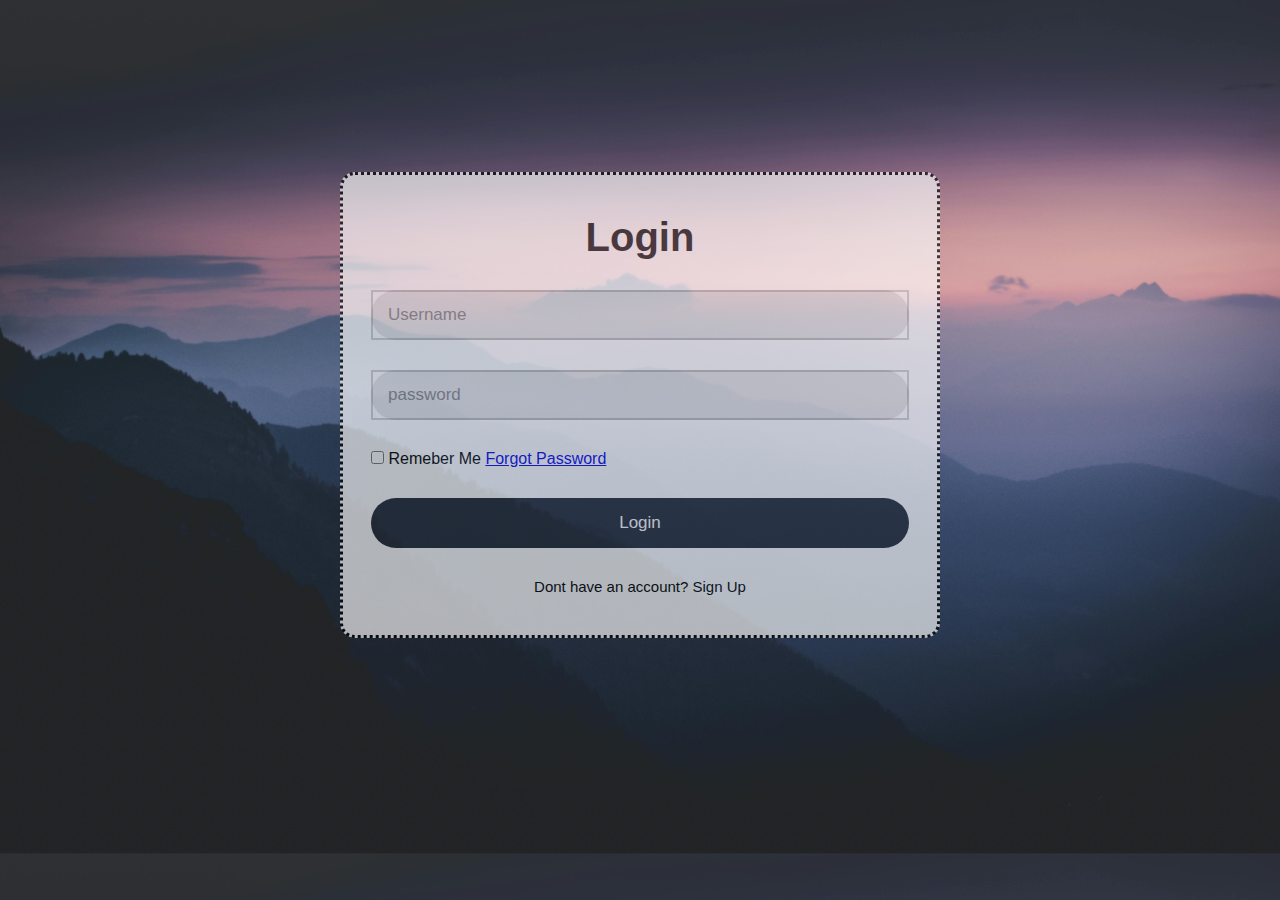
<file: Login Page/index.html>
<!DOCTYPE html>
<html lang="en">
<head>
    <meta charset="UTF-8">
    <meta name="viewport" content="width=device-width, initial-scale=1.0">
    <title>Login Page</title>
    <link rel="stylesheet" href="styles.css">
</head>
<body>
    <div class="wrapper" >
        <form action="">
            <h1>Login</h1>
            <div class="input-box">
                <input type="text" placeholder="Username" required>
            </div>
            <div class="input-box">
                <input type="password" placeholder="password" required>
            </div>
            <div class="remeber-me">
                <label><input type="checkbox"> Remeber Me</label>
                <a href="#">Forgot Password</a>
            </div>
            <button type="submit" class="btn">Login</button>
            <div class="sign-up" >
                <p>Dont have an account? <a href="#">Sign Up</a> </p>
            </div>
        </form>        
    </div>
</body>
</html>
</file>
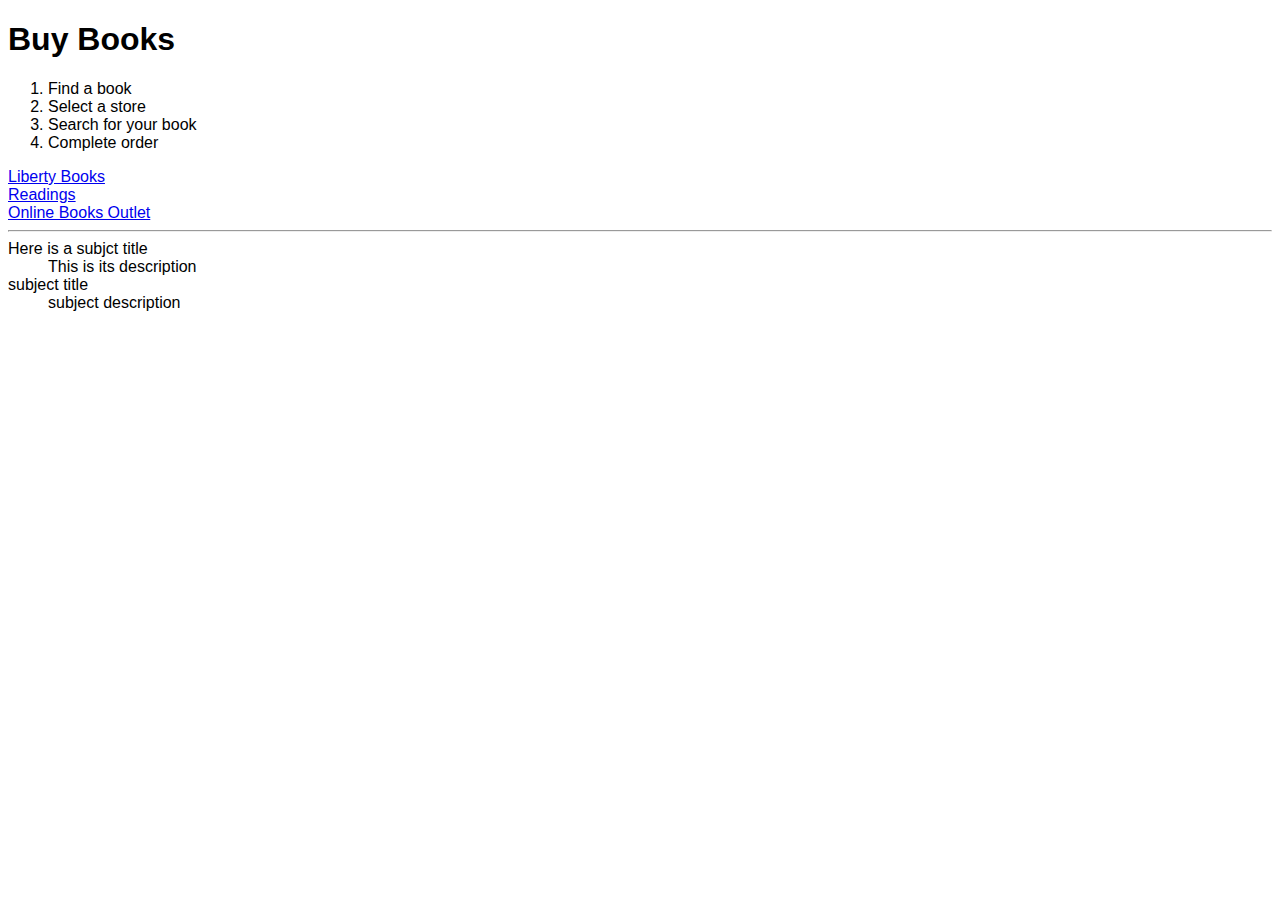
<file: HTML-CSS-Practice/buy.html>
<!DOCTYPE html>
<html lang="en">
<head>
    <meta charset="UTF-8">
    <meta name="viewport" content="width=device-width, initial-scale=1.0">
    <link rel="stylesheet" href="styles.css">
    <title>Buy</title>
    
</head>
<body>
        <h1>Buy Books </h1>
    <ol>
        <li>Find a book</li>
        <li>Select a store</li>
        <li>Search for your book</li>
        <li>Complete order</li>
    </ol>
    <a href="https://www.libertybooks.com/" target="blank">
        Liberty Books
    </a>
    <br>
    <a href="https://readings.com.pk/?srsltid=AfmBOooGlK5MpbivO-7VwKIFy5kpTVEnhzQM9UDdRV3TaJfDCW8CQ-jM" target="blank">
        Readings
    </a>
    <br>
    <a href="https://onlinebooksoutlet.com/" target="_blank">
        Online Books Outlet
    </a>


    <hr>
    <di>
        <dt>Here is a subjct title</dt>
        <dd>This is its description</dd>
        <dt>subject title</dt>
        <dd>subject description</dd>
    </di>
    
</body>
</html>
</file>
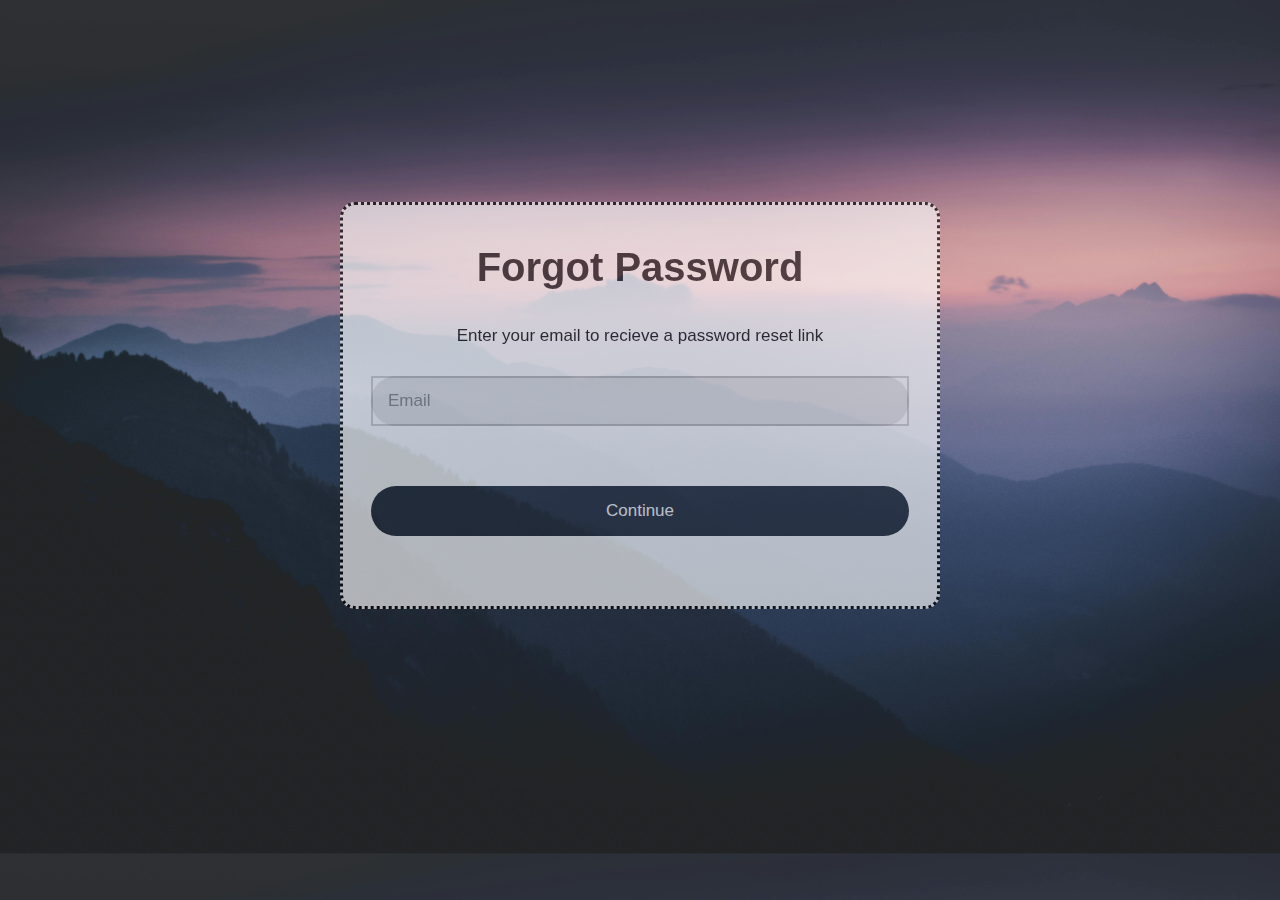
<file: Login Page/forgotPass.html>
<!-- 
 To Do:
    Complete continue button functonality 
-->

<!DOCTYPE html>
<html lang="en">
<head>
    <meta charset="UTF-8">
    <meta name="viewport" content="width=device-width, initial-scale=1.0">
    <title>Forgot Password</title>
    <link rel="stylesheet" href="styles.css">
</head>
<body>
    <div class="wrapper" >
        <form action="">
            <h1>Forgot Password</h1>
            <br><br>
            <div class="paragraph">
                <p>Enter your email to recieve a password reset link</p>
            </div>
            <div class="input-box">
                <input type="text" placeholder="Email" required>
            </div>

            <button type="submit" class="btn">Continue</button>
        
        </form>        
    </div>
</body>
</html>
</file>
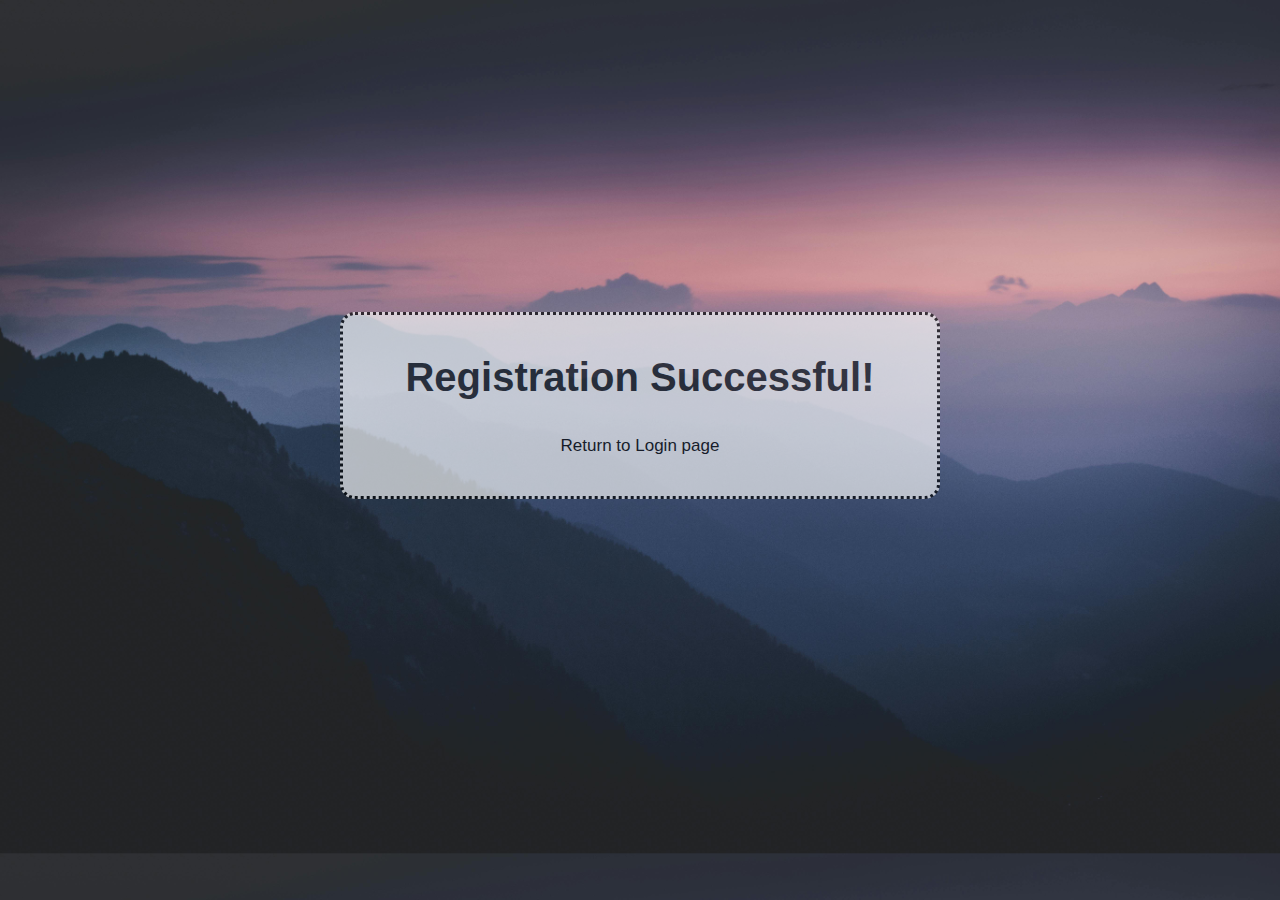
<file: Login Page/regSuccess.html>
<!DOCTYPE html>
<html lang="en">
<head>
    <meta charset="UTF-8">
    <meta name="viewport" content="width=device-width, initial-scale=1.0">
    <title>Registation Successful</title>
    <link rel="stylesheet" href="styles.css">
</head>
<body>
    <div class="wrapper" >
        <h1>Registration Successful!</h1>
        <br><br>
        <div class="returnToLogin">
            <a href="index.html">Return to Login page </a>
        </div>
    </div>
</body>
</html>
</file>
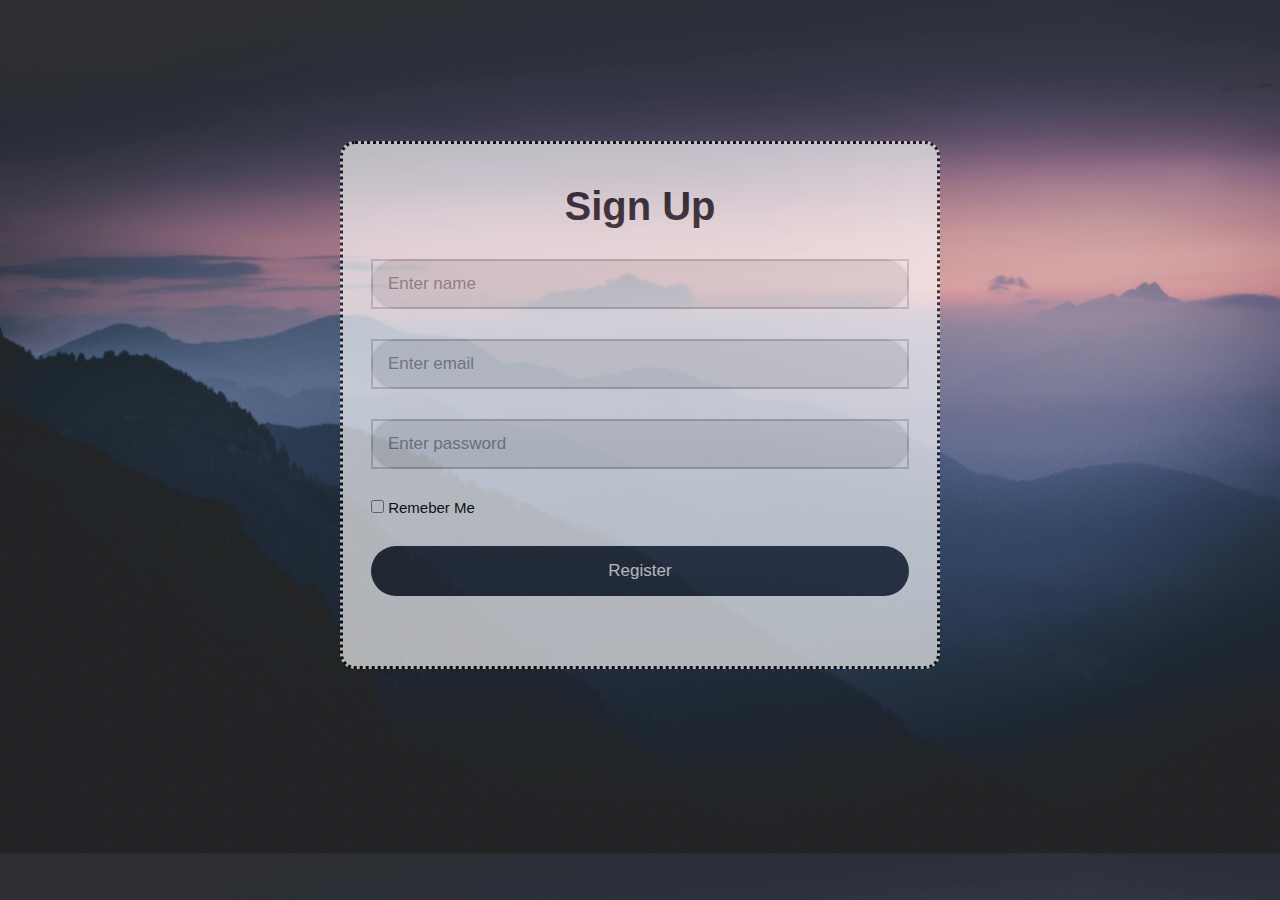
<file: Login Page/signup.html>
<!-- 
PROBLEM:
    -Doesnt lead to registration success page 
 -->

<!DOCTYPE html>
<html lang="en">
<head>
    <meta charset="UTF-8">
    <meta name="viewport" content="width=device-width, initial-scale=1.0">
    <title>Sign Up</title>
    <link rel="stylesheet" href="styles.css">
</head>
<body>
    <div class="wrapper" >
        <form action="">
            <h1>Sign Up</h1>
            <div class="input-box">
                <input type="text" placeholder="Enter name" required>
            </div>
            <div class="input-box">
                <input type="text" placeholder="Enter email" required>
            </div>
            <div class="input-box">
                <input type="password" placeholder="Enter password" required>
            </div>

            <div class="remeber-forgot">
                <label><input type="checkbox"> Remeber Me</label>
            </div>




            <!-- SEE IF CORRECT -->
            <a href="regSuccess.html">
                <button type="submit" class="btn">Register</button>
            </a>



            
        </form>        
    </div>
</body>
</html>
</file>
<file: Login Page/styles.css>
/*
To Do:
    -remove outline of input box
*/

* {
    margin: 0;      /*outside the box*/
    padding: 0;     /*inside the box*/
    box-sizing: border-box;
    font-family: "Poppins", sans-serif;
}

body {
    display: flex;
    justify-content: center;
    align-items: center;
    min-height: 90vh;
    background: url(images/bg2.jpg), rgb(32, 39, 51);
    opacity: 0.65;
    background-size: cover;
}

.wrapper {
    width: 600px;
    background: white;
    padding: 40px 28px;
    border-radius: 15px;
    border: dotted black;
}
.wrapper h1 {
    font-size: 40px;
    text-align: center;
    margin: 0px, 0px, 20px;
    color: rgb(16, 19, 23);
}
.wrapper .input-box {
    width: 100%;
    height: 50px;
    background: rgb(227, 227, 227);
    margin: 30px 0;
    border-radius: 30px;
}
.input-box input {
    width: 100%;
    height: 100%;
    background: transparent; 
    border: none; 
    outline: none;
    border: 2px solid rgba(0,0,0, .2); /* sets transparency to 0.2 */

    /*Text formatting*/
    font-size: 17px;
    color: purple;
    padding: 15px;
}
/* color of placeholder words*/
.input-box input::placeholder {
    color: grey;
} 

/*Remember me and forget password*/ 
.remeber-forgot {
    display: flex;
    justify-content: space-between;
    font-size: 15px;
}
.remeber-forgot a{
    color: black;
    text-decoration: none;
}
.remeber-forgot a:hover{
    color: rgb(46, 62, 90);
    text-decoration: underline;
}

/*Login button*/
.wrapper .btn {
    width: 100%;
    height: 50px;
    padding: 10px;
    margin: 30px 0px;
    border-radius: 30px;
    border: none;
    background-color: rgb(32, 39, 51);

    font-size: 17px;
    color: white;
}
.wrapper .btn:hover {
    background-color: rgb(46, 62, 90);
    border: dotted darkgrey;
}

.wrapper .sign-up {
    text-align: center;
    color: black;
    font-size: 15px;
}
.sign-up a{
    color: black;
    text-decoration: none;
}
.sign-up a:hover{
    font-size: 15px;
    color: rgb(46, 62, 90);
    text-decoration: underline;
}

/*  REGITERATION SUCCESSFUL PAGE  */

.wrapper .returnToLogin{
    text-align: center;
    font-size: 17px;
}
.wrapper .returnToLogin a{
    color: black;
    text-decoration: none;
}
.returnToLogin a:hover{
    color: rgb(6, 62, 90);
    text-decoration: underline;
}

/*  FORGOT PASSWORD PAGE  */

.wrapper .paragraph{
    color: black;
    text-align: center;
    font-size: 17px;
}
</file>
<file: HTML-CSS-Practice/styles.css>
* {
    font-family: 'Poppins', sans-serif;
}
</file>
